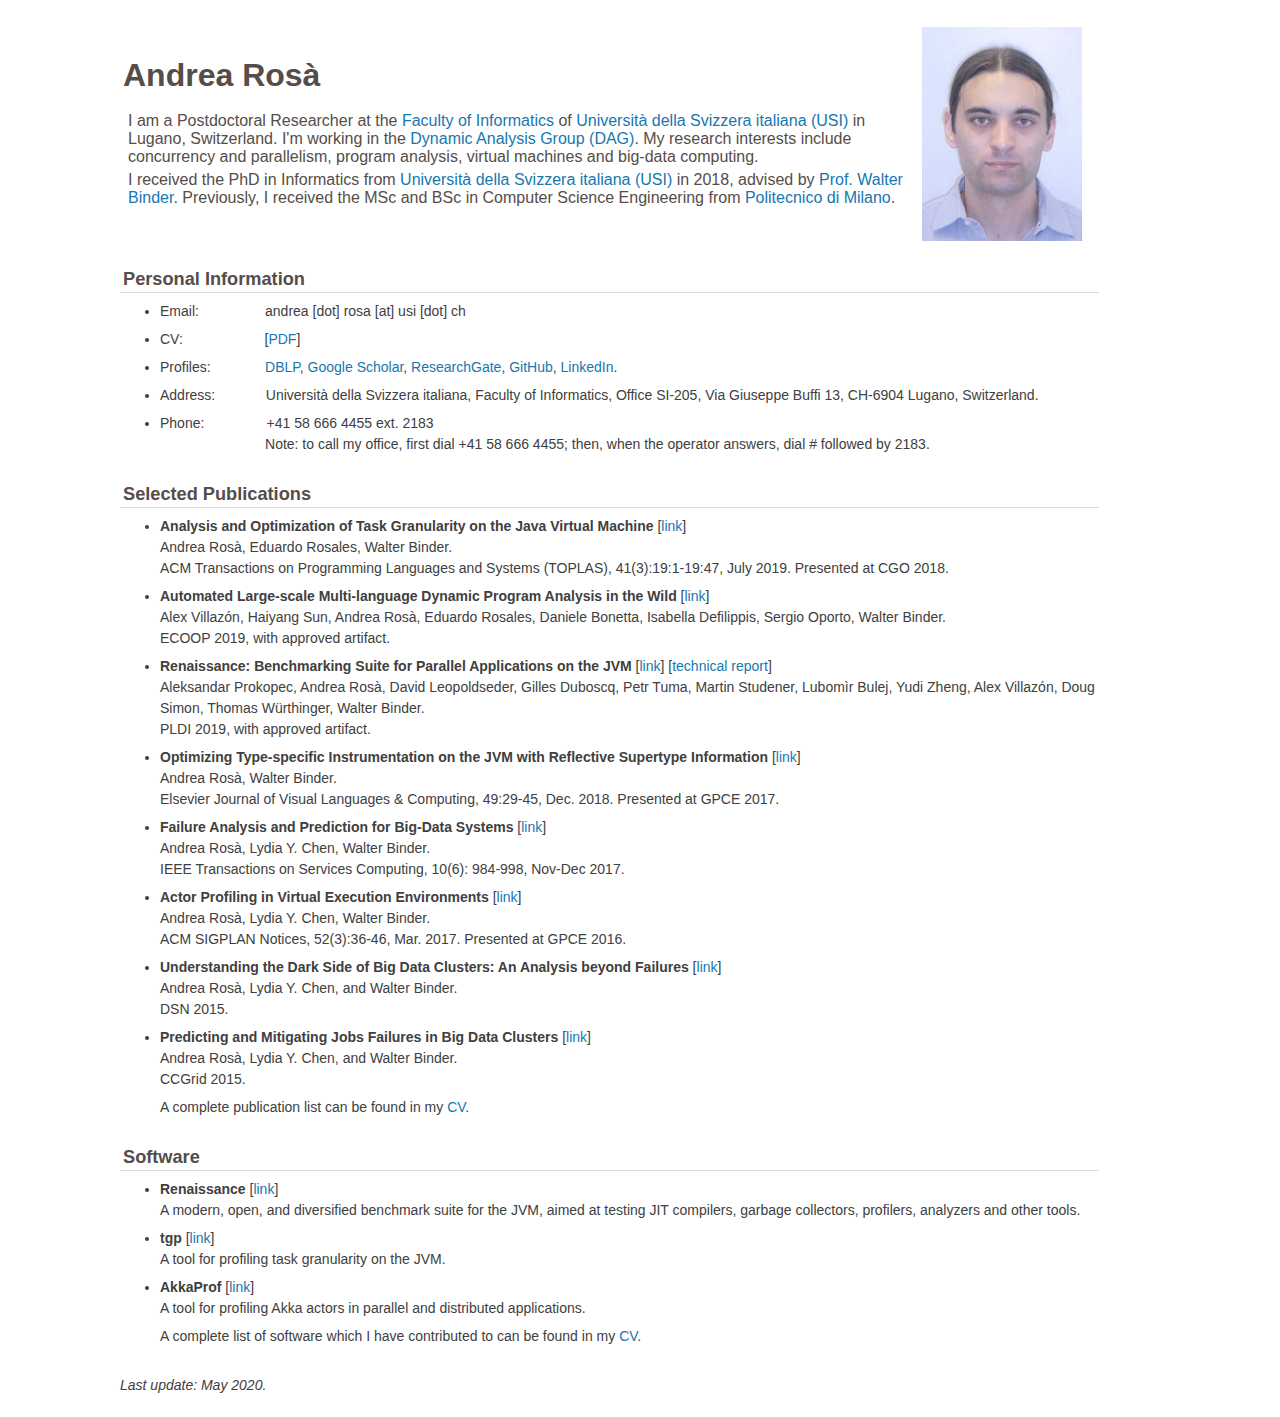
<file: index.html>
<!DOCTYPE HTML PUBLIC "-//W3C//DTD HTML 4.01 Transitional//EN">
<html>
	<head>
		<title>Andrea Rosà</title>
		<meta http-equiv="Content-Type" content="text/html; charset=UTF-8">
            <link href="files/style.css" rel="stylesheet">
	</head>
	<body>
		<div id="wrap">
			<div id="content">
				<table border="0">
					<tbody>
						<tr>
							<td align="left">
								<h1> Andrea Rosà </h1> <br/>
								<p>

                                I am a Postdoctoral Researcher at the <a href="http://www.inf.usi.ch/">Faculty of Informatics</a> of <a href="http://www.usi.ch/">Università della Svizzera italiana (USI)</a> in Lugano, Switzerland. I'm working in the <a href="http://dag.inf.usi.ch/">Dynamic Analysis Group (DAG)</a>. My research interests include concurrency and parallelism, program analysis, virtual machines and big-data computing.
                                </p>
								<p>

                                I received the PhD in Informatics from <a href="http://www.usi.ch/">Università della Svizzera italiana (USI)</a> in 2018, advised by <a href="http://www.inf.usi.ch/faculty/binder/">Prof. Walter Binder</a>. Previously, I received the MSc and BSc in Computer Science Engineering from <a href="http://www.polimi.it/">Politecnico di Milano</a>.
                                </p>

							</td>
							<td align="right" style="padding:15px"><img height=90%  src="files/pic.jpg" alt="Andrea&#39;s picture"></td>
						</tr>
					</tbody>
				</table>


          <!--------->

          <h3>Personal Information</h3>
          <ul class="spaced">
              <li>Email: &nbsp;&nbsp;&nbsp;&nbsp;&nbsp;&nbsp;&nbsp;&nbsp;&nbsp;&nbsp;&nbsp;&nbsp;&nbsp;&nbsp;&nbsp;&nbsp;andrea [dot] rosa [at] usi [dot] ch</li>
              <li>CV: &nbsp;&nbsp;&nbsp;&nbsp;&nbsp;&nbsp;&nbsp;&nbsp;&nbsp;&nbsp;&nbsp;&nbsp;&nbsp;&nbsp;&nbsp;&nbsp;&nbsp;&nbsp;&nbsp;&nbsp;[<a href="files/cv.pdf">PDF</a>]</li>
              <li>Profiles: &nbsp;&nbsp;&nbsp;&nbsp;&nbsp;&nbsp;&nbsp;&nbsp;&nbsp;&nbsp;&nbsp;&nbsp; <a href="https://dblp.org/pers/hd/r/Ros=agrave=:Andrea">DBLP</a>, <a href="https://scholar.google.com/citations?user=43pAkMkAAAAJ&hl=en">Google Scholar</a>, <a href="https://www.researchgate.net/profile/Andrea_Rosa3">ResearchGate</a>, <a href="https://github.com/Fithos">GitHub</a>, <a href="https://www.linkedin.com/in/rosa-andrea">LinkedIn</a>.</li>
              <li>Address: &nbsp;&nbsp;&nbsp;&nbsp;&nbsp;&nbsp;&nbsp;&nbsp;&nbsp;&nbsp;&nbsp;&nbsp;Università della Svizzera italiana, Faculty of Informatics, Office SI-205, Via Giuseppe Buffi 13, CH-6904 Lugano, Switzerland.</li>
              <li>Phone: &nbsp;&nbsp;&nbsp;&nbsp;&nbsp;&nbsp;&nbsp;&nbsp;&nbsp;&nbsp;&nbsp;&nbsp;&nbsp;&nbsp; +41 58 666 4455 ext. 2183 <br/>                  &nbsp;&nbsp;&nbsp;&nbsp;&nbsp;&nbsp;&nbsp;&nbsp;&nbsp;&nbsp;&nbsp;&nbsp;&nbsp;&nbsp;&nbsp;&nbsp;&nbsp;&nbsp;&nbsp;&nbsp;&nbsp;&nbsp;&nbsp;&nbsp;&nbsp;&nbsp;&nbsp;Note: to call my office, first dial
                  +41 58 666 4455; then, when the operator answers, dial # followed
                  by 2183. </li>
          </ul>

        <!--------->



				<h3>Selected Publications</h3>
				<ul class="spaced">
          <li>
          <b>Analysis and Optimization of Task Granularity on the Java Virtual Machine</b> [<a href="https://dl.acm.org/doi/10.1145/3338497">link</a>]<br/>
          Andrea Rosà, Eduardo Rosales, Walter Binder.
          <br/>
          ACM Transactions on Programming Languages and Systems (TOPLAS), 41(3):19:1-19:47, July 2019. Presented at CGO 2018.
          </li>

          <li>
              <b>Automated Large-scale Multi-language Dynamic Program Analysis in the Wild</b> [<a href="https://drops.dagstuhl.de/opus/volltexte/2019/10812/pdf/LIPIcs-ECOOP-2019-20.pdf">link</a>]<br/>
              Alex Villazón, Haiyang Sun, Andrea Rosà, Eduardo Rosales, Daniele Bonetta, Isabella Defilippis, Sergio Oporto, Walter Binder.
              <br/>
              ECOOP 2019, with approved artifact.
          </li>

          <li>
              <b>Renaissance: Benchmarking Suite for Parallel Applications on the JVM</b> [<a href="https://renaissance.dev/resources/docs/renaissance-suite.pdf">link</a>] [<a href="https://arxiv.org/abs/1903.10267">technical report</a>]<br/>
              Aleksandar Prokopec, Andrea Rosà, David Leopoldseder, Gilles Duboscq, Petr Tuma, Martin Studener, Lubomìr Bulej, Yudi Zheng, Alex Villazón, Doug Simon, Thomas Würthinger, Walter Binder.
              <br/>
              PLDI 2019, with approved artifact.
          </li>

          <li>
          <b>Optimizing Type-specific Instrumentation on the JVM with Reflective Supertype Information</b> [<a href="https://www.sciencedirect.com/science/article/pii/S1045926X18302040">link</a>]<br/>
          Andrea Rosà, Walter Binder.
          <br/>
          Elsevier Journal of Visual Languages & Computing, 49:29-45, Dec. 2018. Presented at GPCE 2017.
          </li>

                <li>
					<b>Failure Analysis and Prediction for Big-Data Systems</b> [<a href="https://ieeexplore.ieee.org/document/7435337/">link</a>]<br/>
					Andrea Rosà, Lydia Y. Chen, Walter Binder. <br/>
					IEEE Transactions on Services Computing, 10(6): 984-998, Nov-Dec 2017.<br/>
					</li>

					<li>
					<b>Actor Profiling in Virtual Execution Environments</b> [<a href="https://dl.acm.org/citation.cfm?id=2993241">link</a>]<br/>
					Andrea Rosà, Lydia Y. Chen, Walter Binder. <br/>
					ACM SIGPLAN Notices, 52(3):36-46, Mar. 2017. Presented at GPCE 2016.
					</li>

					<li>
					<b>Understanding the Dark Side of Big Data Clusters: An Analysis beyond Failures</b> [<a href="https://ieeexplore.ieee.org/document/7266851/">link</a>]<br/>
					Andrea Rosà, Lydia Y. Chen, and Walter Binder. <br/>
					DSN 2015.
					</li>

                    <li>
                        <b>Predicting and Mitigating Jobs Failures in Big Data Clusters</b> [<a href="https://ieeexplore.ieee.org/document/7152488/">link</a>]<br/>
                        Andrea Rosà, Lydia Y. Chen, and Walter Binder. <br/>
                        CCGrid 2015.
                    </li>

                    A complete publication list can be found in my <a href="files/cv.pdf">CV</a>.

				</ul>


     			<h3>Software</h3>

                <ul class="spaced">

                <li>
                <b>Renaissance</b> [<a href="https://renaissance.dev">link</a>]<br/>
                A modern, open, and diversified benchmark suite for the JVM, aimed at testing JIT compilers, garbage collectors, profilers, analyzers and other tools.
                </li>
                <li>
                    <b>tgp</b> [<a href="https://github.com/fithos/tgp">link</a>]<br/>
                    A tool for profiling task granularity on the JVM.
                </li>
                <li>
                    <b>AkkaProf</b> [<a href="akkaprof/">link</a>]<br/>
                    A tool for profiling Akka actors in parallel and distributed applications.
                </li>

                A complete list of software which I have contributed to can be found in my <a href="files/cv.pdf">CV</a>.

                </ul>

                <i> Last update: May 2020. </i><br/><br/>


			</div>
		</div>
	</body>
</html>
</file>
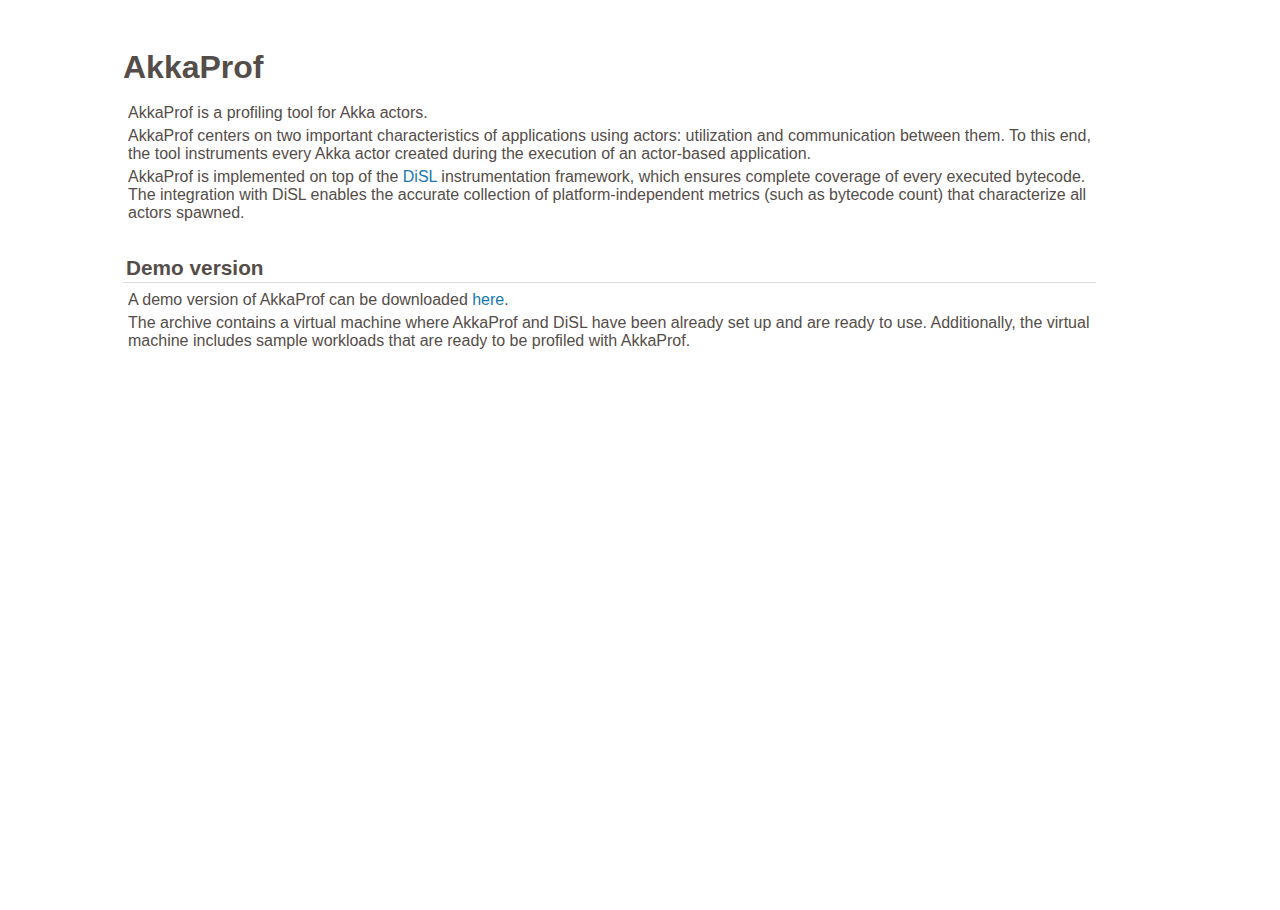
<file: akkaprof/index.html>
<!DOCTYPE HTML PUBLIC "-//W3C//DTD HTML 4.01 Transitional//EN">
<html>
	<head>
		<title>AkkaProf</title>
		<meta http-equiv="Content-Type" content="text/html; charset=UTF-8"><link href="../files/style.css" rel="stylesheet">
	</head>
	<body>
		<div id="wrap">
			<div id="content">
                <table border="0">
                    <tbody>
                        <tr>
                            <td align="left">
                                <br/><br/>
								<h1> AkkaProf </h1> <br/>
								<p>
                                
                                AkkaProf is a profiling tool for Akka actors. </p>
                                
                                <p>
                                AkkaProf centers on two important characteristics of applications using actors: utilization and communication between them. To this end, the tool instruments every Akka actor created during the execution of an actor-based application.
                                </p>
                                
                                <p>
                                AkkaProf is implemented on top of the <a href="https://disl.ow2.org">DiSL</a> instrumentation framework, which ensures complete coverage of every executed bytecode. The integration with DiSL enables the accurate collection of platform-independent metrics (such as bytecode count) that characterize all actors spawned.
                                </p>
						
          <br/>
          <h3>Demo version</h3>
          
          <p> A demo version of AkkaProf can be downloaded <a href="../files/akkaprof-demo.zip">here</a>. </p>
          
          <p>
          The archive contains a virtual machine where AkkaProf and DiSL have been already set up and are ready to use. Additionally, the virtual machine includes sample workloads that are ready to be profiled with AkkaProf.
          </p>
        
       
                            </td>
                        </tr>
                    </tbody>
                </table>
                <!--------->
                
			</div>
		</div>
	</body>
</html>
</file>
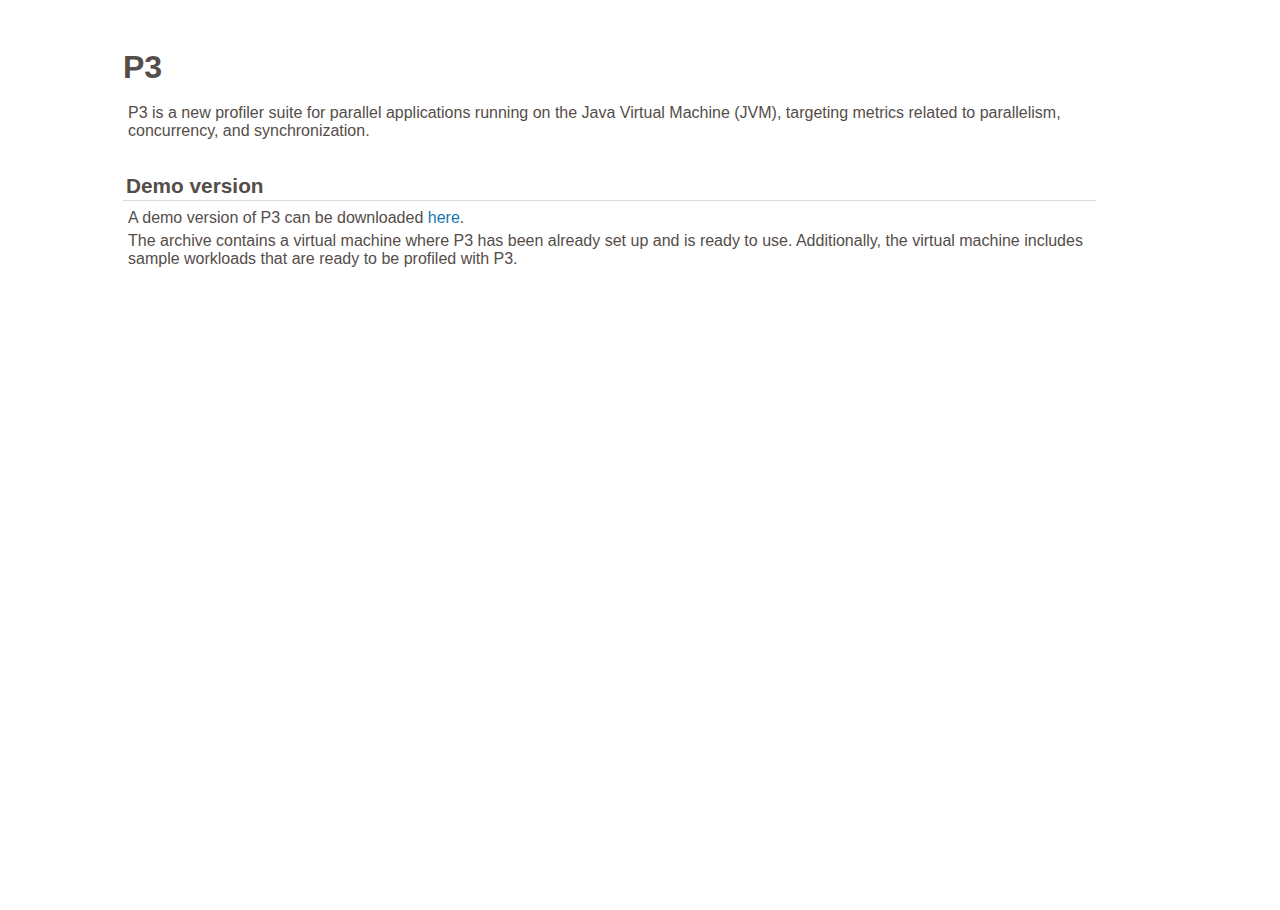
<file: p3/index.html>
<!DOCTYPE HTML PUBLIC "-//W3C//DTD HTML 4.01 Transitional//EN">
<html>
	<head>
		<title>P3</title>
		<meta http-equiv="Content-Type" content="text/html; charset=UTF-8"><link href="../files/style.css" rel="stylesheet">
	</head>
	<body>
		<div id="wrap">
			<div id="content">
                <table border="0">
                    <tbody>
                        <tr>
                            <td align="left">
                                <br/><br/>
								<h1> P3 </h1> <br/>
								<p>

                                P3 is a new profiler suite for parallel applications running on the Java Virtual Machine (JVM), targeting metrics related to parallelism, concurrency, and synchronization. </p>

          <br/>
          <h3>Demo version</h3>

          <p> A demo version of P3 can be downloaded <a href="http://www.inf.usi.ch/phd/rosaa/p3/p3-demo.zip">here</a>. </p>

          <p>
          The archive contains a virtual machine where P3 has been already set up and is ready to use. Additionally, the virtual machine includes sample workloads that are ready to be profiled with P3.
          </p>


                            </td>
                        </tr>
                    </tbody>
                </table>
                <!--------->

			</div>
		</div>
	</body>
</html>
</file>
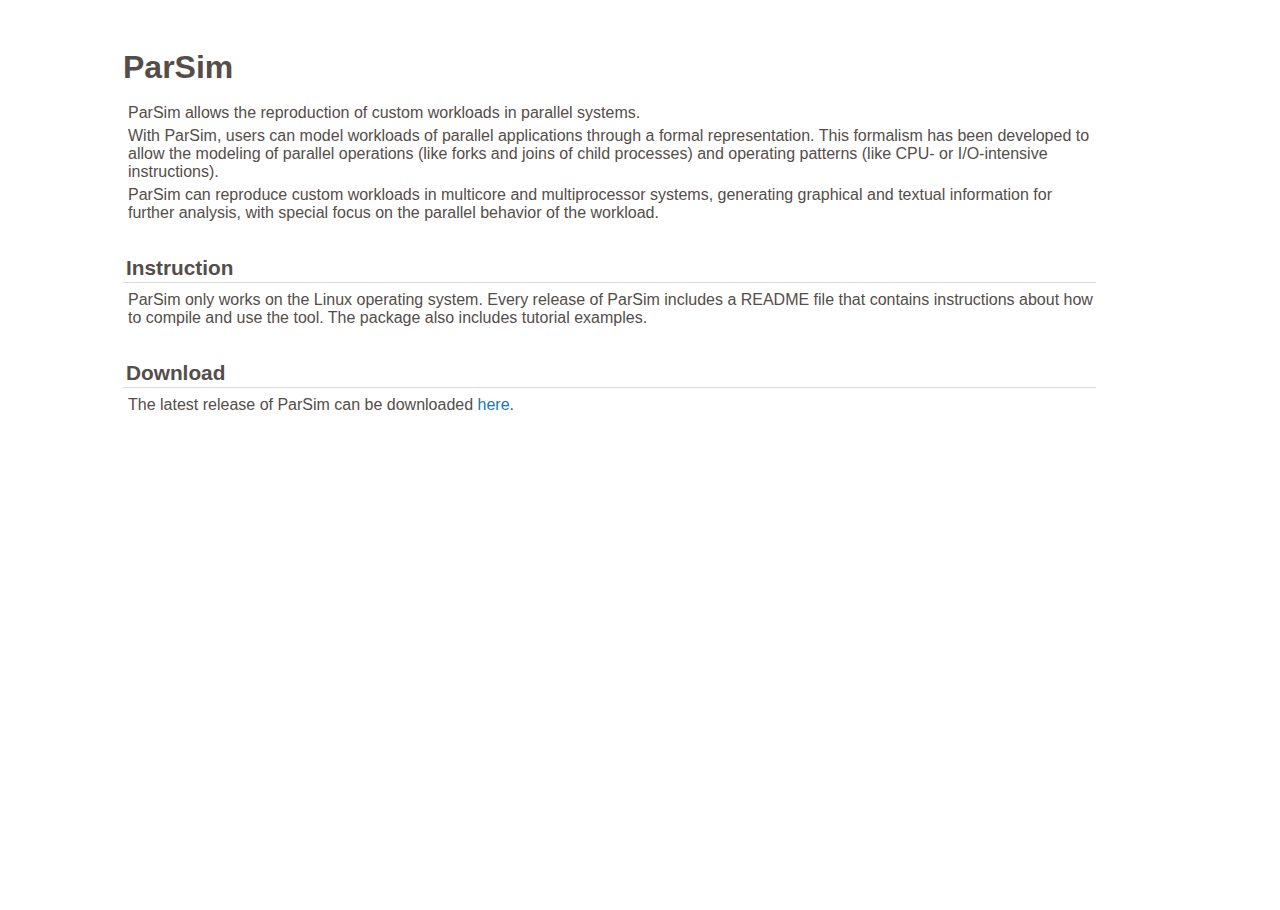
<file: parsim/index.html>
<!DOCTYPE HTML PUBLIC "-//W3C//DTD HTML 4.01 Transitional//EN">
<html>
	<head>
		<title>ParSim</title>
		<meta http-equiv="Content-Type" content="text/html; charset=UTF-8"><link href="../files/style.css" rel="stylesheet">
	</head>
	<body>
		<div id="wrap">
			<div id="content">
                <table border="0">
                    <tbody>
                        <tr>
                            <td align="left">
                                <br/><br/>
								<h1> ParSim </h1> <br/>
								<p>
                                
                                ParSim allows the reproduction of custom workloads in parallel systems.</p>
                                
                                <p>
                                With ParSim, users can model workloads of parallel applications through a formal representation. This formalism has been developed to allow the modeling of parallel operations (like forks and joins of child processes) and operating patterns (like CPU- or I/O-intensive instructions).
                                </p>
                                
                                <p>
                                ParSim can reproduce custom workloads in multicore and multiprocessor systems, generating graphical and textual information for further analysis, with special focus on the parallel behavior of the workload.
                                </p>
						
          <br/>
          <h3>Instruction</h3>
          
          <p> ParSim only works on the Linux operating system.
          Every release of ParSim includes a README file that contains instructions about how to compile and use the tool. The package also includes tutorial examples.
          </p>
        
        <br/>
        
        <h3>Download</h3>
        
        <p> The latest release of ParSim can be downloaded <a href="../files/parsim-v0.1.zip">here</a>.
        </p>
       
       
                            </td>
                        </tr>
                    </tbody>
                </table>
                <!--------->
                
			</div>
		</div>
	</body>
</html>
</file>
<file: files/style.css>
body{
    background:#ffffff;
    color:#554d49;
    font-family:sans-serif,Helvetica,Lucida Grande,Tahoma,Arial,Verdana;
    font-size:14px;
    font-weight:normal;
    line-height:22px;
    margin:0 auto;
    padding:0;
}

.smallcaps {
    font-size: 83%;
}

a, #sidebar #menu span {
    text-decoration:none;
    color:#1777b1;
}

a:hover {
    text-decoration:underline;
    color:#239A23;
}
a img{border:0;}
p{margin:0 0 5px 5px;}

ul.spaced { margin: 0px 0px 2em 0px; }
ul.spaced > li { margin: 0.5em 0px; }


h1{
    font-size:2em;
    color:#554d49;
    padding:0 0px 0px 0px;
    margin:0 0 0px 0;
}


h2{
    font-size:1.4em;
    color:#554d49;
    border-bottom:4px solid #dadada;
    padding:0 2px 2px 5px;
    margin:0 0 10px 0;
}

.boxed{
    color:#554d49;
    padding:0px 0px 0px 3px;
}
h3{
    font-size:1.3em;
    font-weight:bold;
    color:#554d49;
    border-bottom:1px solid #dadada;
    margin:10px 0 8px 0;
    padding:1px 2px 2px 3px;
}

blockquote{
    font-size:0.9em;
    border:1px solid #dadada;
    margin:20px 10px;
    padding:8px;
}

#wrap{
    color:#404040;
    width:85%;
    margin:10px 120px auto;
    padding:0;
}

#header{margin:0;}

#header h1 {margin-top: 0px}

#toplinks{text-align:right; padding:5px 2px 2px 3px;}

#slogan{
    font-size:1.5em;
    color:#808080;
    font-weight:bold;
    letter-spacing:-1px;
    margin:1px 0px 2px 3px;
    line-height:1.2em;
}

#sidebar{
    float:left;
    width:10%;
    margin:0 0 0px 0;
    padding:1px 0 0 0;
}

#sidebar ul{
    list-style:none;
    font-size:0.9em;
    margin:0;
    padding:0 0 5px 10px;
}

#sidebar li{
    list-style:none;
    margin:0 0 4px 0;
    padding:0;
}

#sidebar li a, #sidebar li span {
    font-size:1.2em;
    font-weight:bold;
    padding:2px;
}

#sidebar ul ul{
    margin:4px 0 3px 15px;
    line-height:1.2em;
    padding:0;
}

#sidebar ul ul li a, #sidebar ul ul li span {font-weight:normal;}
#sidebar h2{margin:3px 0px 8px 0px;}

/******** Content variations ********/
#content{
    line-height:1.5em;
    width:90%;
    float:left;
    text-align:left;
    margin:0;
    padding:0;
}

#contentextra{
    line-height:1.0em;
    width:1024px;
    float:left;
    text-align:left;
    margin:0;
    padding:0;
}
#contentalt{
    line-height:1.5em;
    width:1024px;
    float:left;
    text-align:left;
    padding:0;
    margin-right:10px;
}

#content h3, #contentalt h3{margin:10px 0 8px;}

#footer{
    clear:both;
    text-align:right;
    color:#808080;
    font-size:0.9em;
    border-top:4px solid #dadada;
    margin:0 auto;
    padding:8px 0;
    line-height:1.6em;
}

#footer p{margin:0; padding:0;}
#footer a{color:#808080;}

.box{
    color:#ffffff;
    font-size:0.9em;
    background-color:#4088b8;
    border:1px solid #c8c8c8;
    line-height:1.3em;
    padding:5px 5px 5px 8px;
}

.box a{color:#f0f0f0;}
.left{float:left; margin:0 15px 4px 0;}
.right{float:right; margin:0 0 4px 15px;}
.textright{text-align:right;}
.readmore{text-align:right; margin:-10px 10px 12px 0;}

.center{text-align:center;}
.blue{color:#4088b8;}
.big{font-size:1.3em;}
.small{font-size:0.8em;}
.bold{font-weight:bold;}

.clear{clear:both;}
.hide{display:none;}
.fade{color:#c8c8c8;}
.gray{color:#808080;}

.photo{
    padding:1px;
    background-color:#ffffff;
    border:1px solid #bababa;
    margin:5px 5px 5px 5px;
}
</file>
